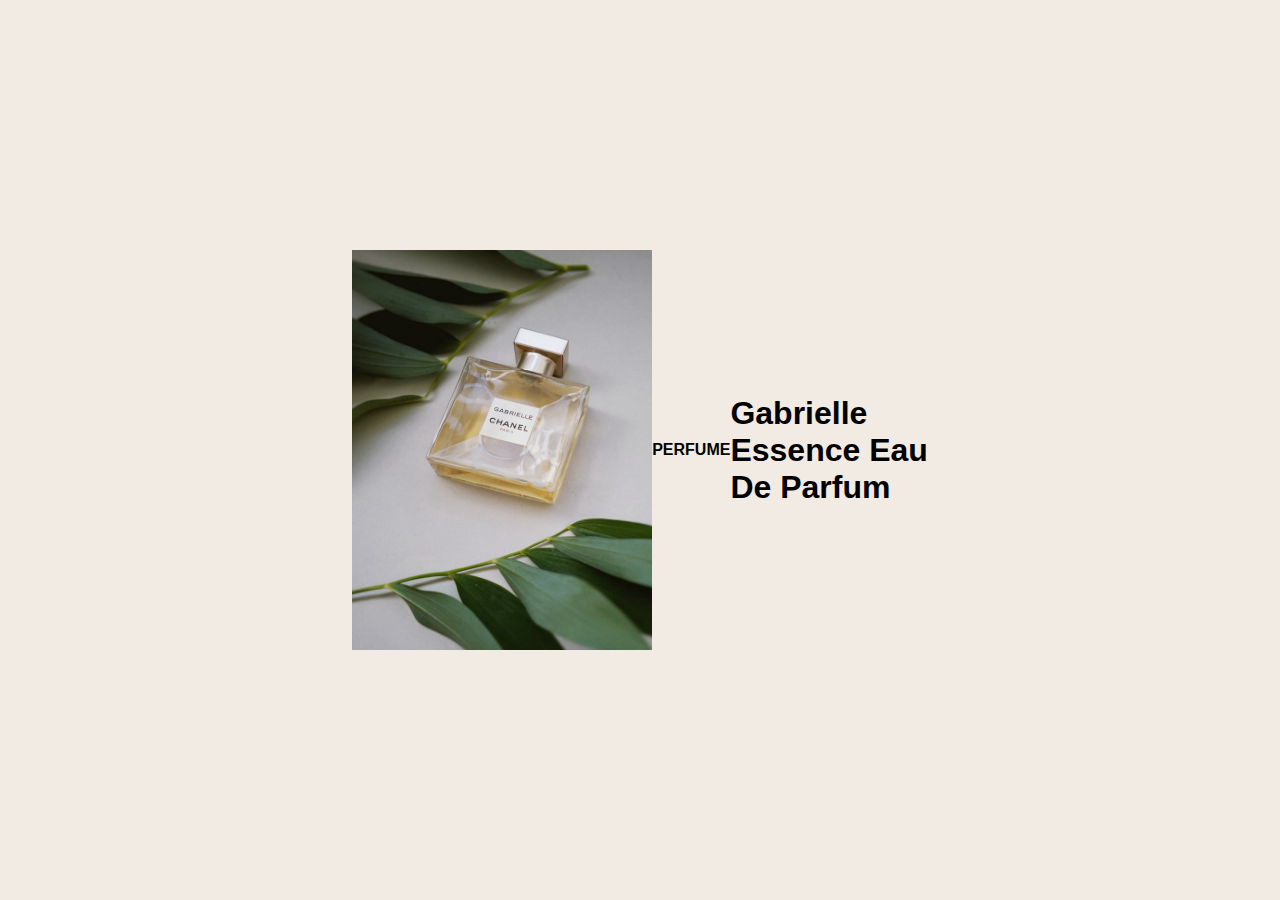
<file: tugas/tugas1/index.html>
<!DOCTYPE html>
<html lang="en">
  <head>
    <meta charset="UTF-8" />
    <meta name="viewport" content="width=device-width, initial-scale=1.0" />
    <title>QLesson | Tugas Awalan</title>
    <link rel="stylesheet" type="text/css" href="css/styles.css" />
  </head>
  <body>
    <div class="container">
      <img
        src="images/image-product-desktop.jpg"
        style="float: left"
        width="300"
        height="400"
      />
      <h4>PERFUME</h4>
      <h1>Gabrielle <br />Essence Eau <br />De Parfum</h1>
    </div>
  </body>
</html>
</file>
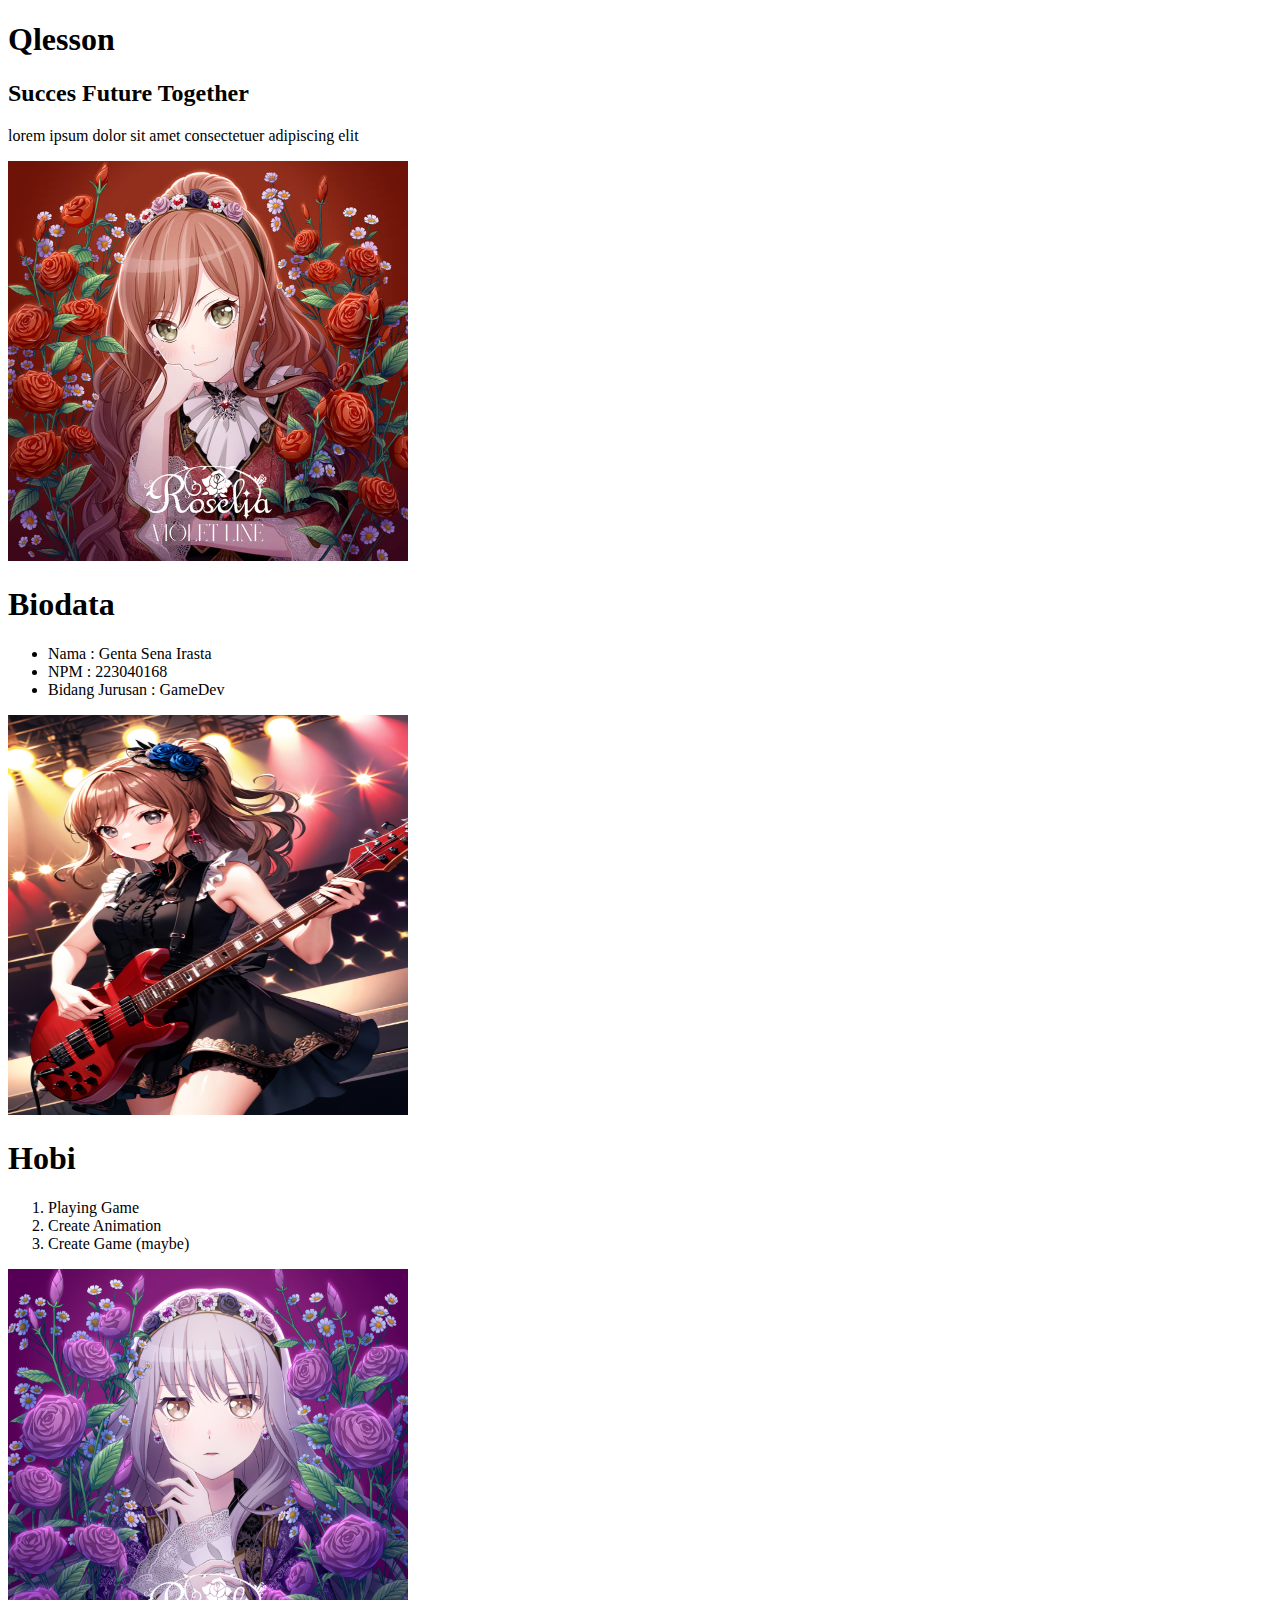
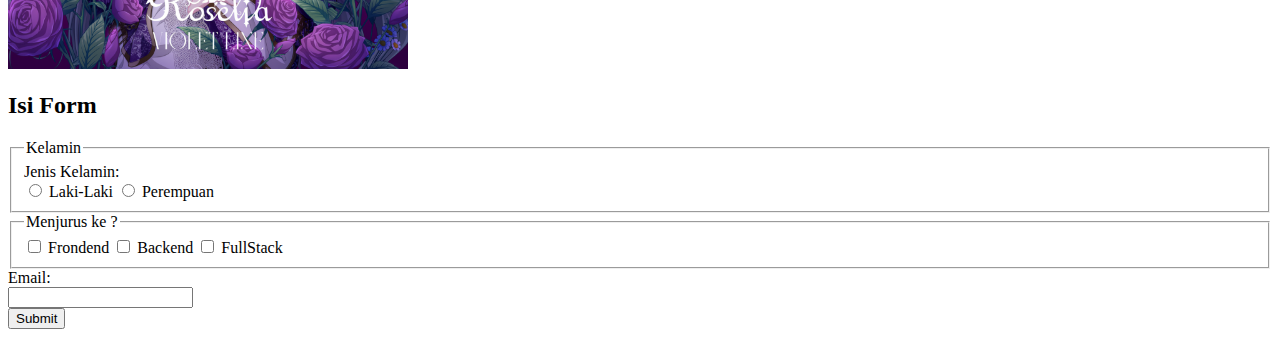
<file: tugas2/tugas2/Sena_GameDev.html>
<!DOCTYPE html>
<html lang="en">
  <head>
    <meta charset="UTF-8" />
    <meta name="viewport" content="width=device-width, initial-scale=1.0" />
    <title>Formulir dan Gambar</title>
  </head>
  <body>
    <h1>Qlesson</h1>
    <h2>Succes Future Together</h2>
    <p>lorem ipsum dolor sit amet consectetuer adipiscing elit</p>
    <img src="img/lisa.jpg" alt="Gambar 1" width="400" height="400" />
    <h1>Biodata</h1>
    <ul>
      <li>Nama : Genta Sena Irasta</li>
      <li>NPM : 223040168</li>
      <li>Bidang Jurusan : GameDev</li>
    </ul>
    <img src="img/lisa2.png" alt="Gambar 2" width="400" height="400" />
    <h1>Hobi</h1>
    <ol>
      <li>Playing Game</li>
      <li>Create Animation</li>
      <li>Create Game (maybe)</li>
    </ol>
    <img src="img/yukina.png" alt="Gambar 3" width="400" height="400" />

    <h2>Isi Form</h2>
    <fieldset>
        <legend>Kelamin</legend>
        <form action="proses.php" method="post">
      <label for="jenis-kelamin">Jenis Kelamin:</label><br />
      <input type="radio" name="jenis-kelamin" value="p" id="p" />
      <label for="pria">Laki-Laki</label>
      <input type="radio" name="jenis-kelamin" value="w" id="w" />
      <label for="wanita">Perempuan</label><br />
    </fieldset>
    

      <fieldset>
        <legend>Menjurus ke ?</legend>
        <form>
            <input type="checkbox">
            <label for="f">Frondend</label>

            <input type="checkbox">
            <label for="b">Backend</label>

            <input type="checkbox">
            <label for="fs">FullStack</label>
      </fieldset>

      <label for="email">Email:</label><br />
      <input type="email" name="email" id="email" required /><br />

      <input type="submit" value="Submit" />
    </form>
  </body>
</html>
</file>
<file: tugas/tugas1/css/styles.css>
.ukuran-gambar {
  width: 300px;
  height: 200px;
}
body {
  margin: 0;
  padding: 0;
  background-color: #f2ebe3; /* Warna coklat latar belakang */
  font-family: Arial, sans-serif;
}

.container {
  display: flex;
  justify-content: center;
  align-items: center;
  height: 100vh;
}

.menu {
  background-color: #fff; /* Warna putih untuk menu */
  padding: 20px;
  border-radius: 10px;
  box-shadow: 0 0 10px rgba(0, 0, 0, 0.5);
}

.menu ul {
  list-style: none;
  padding: 0;
  text-align: center;
}

.menu ul li {
  margin: 10px 0;
}

.menu ul li a {
  text-decoration: none;
  color: #333; /* Warna teks menu */
  font-weight: bold;
  font-size: 18px;
}

.menu ul li a:hover {
  color: #555; /* Warna teks menu saat dihover */
}
</file>
